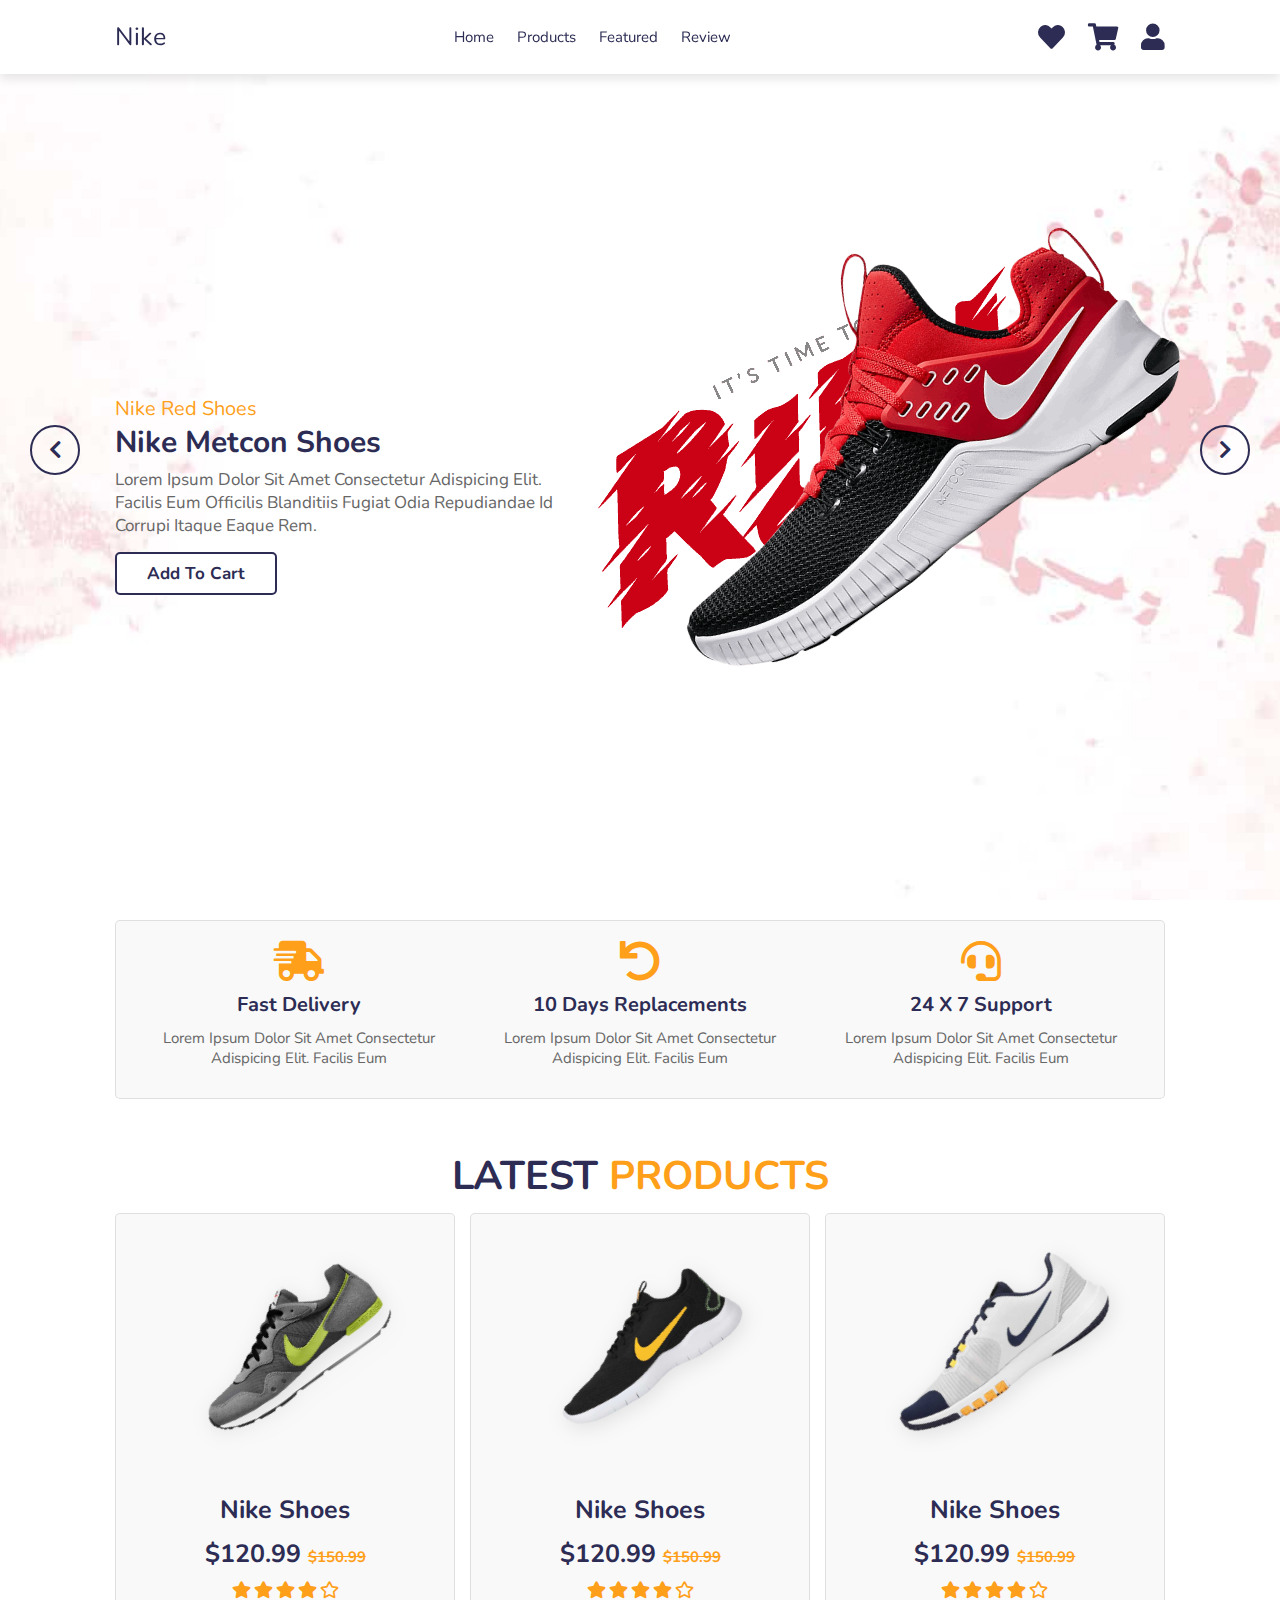
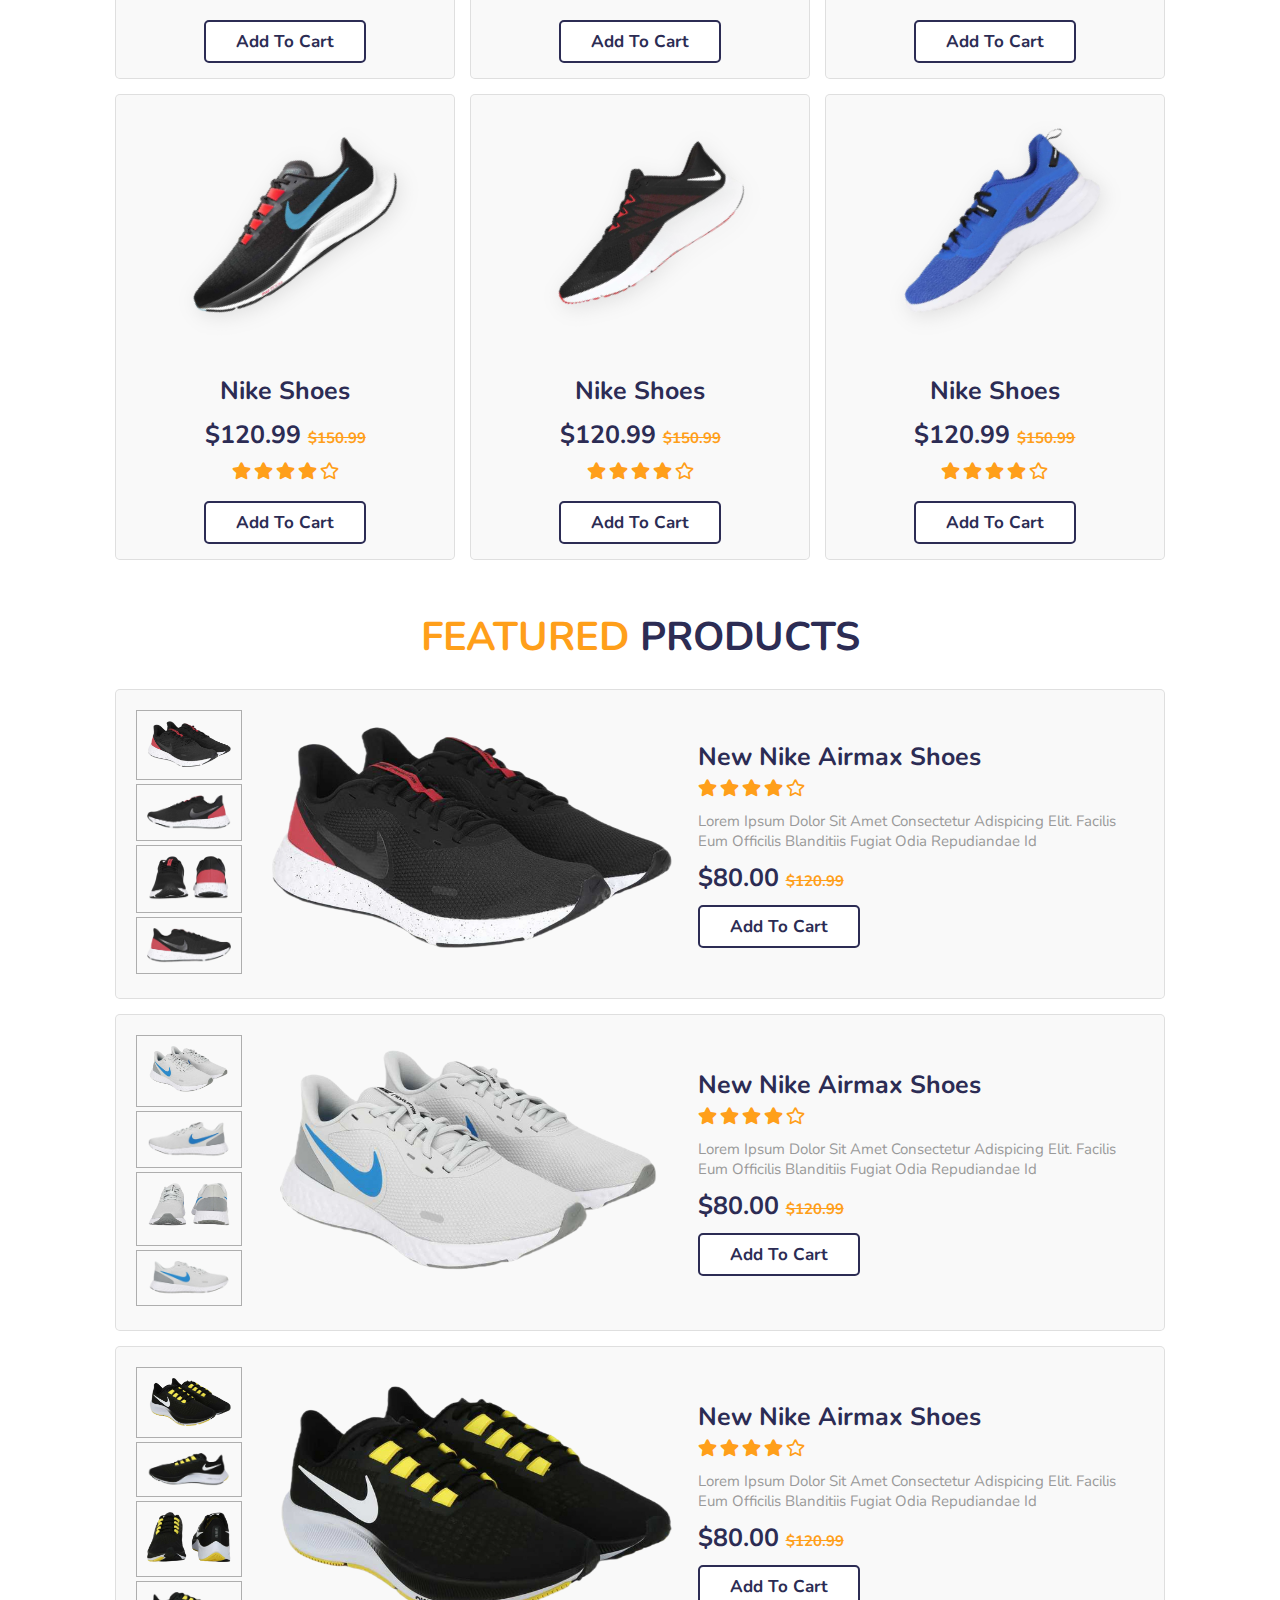
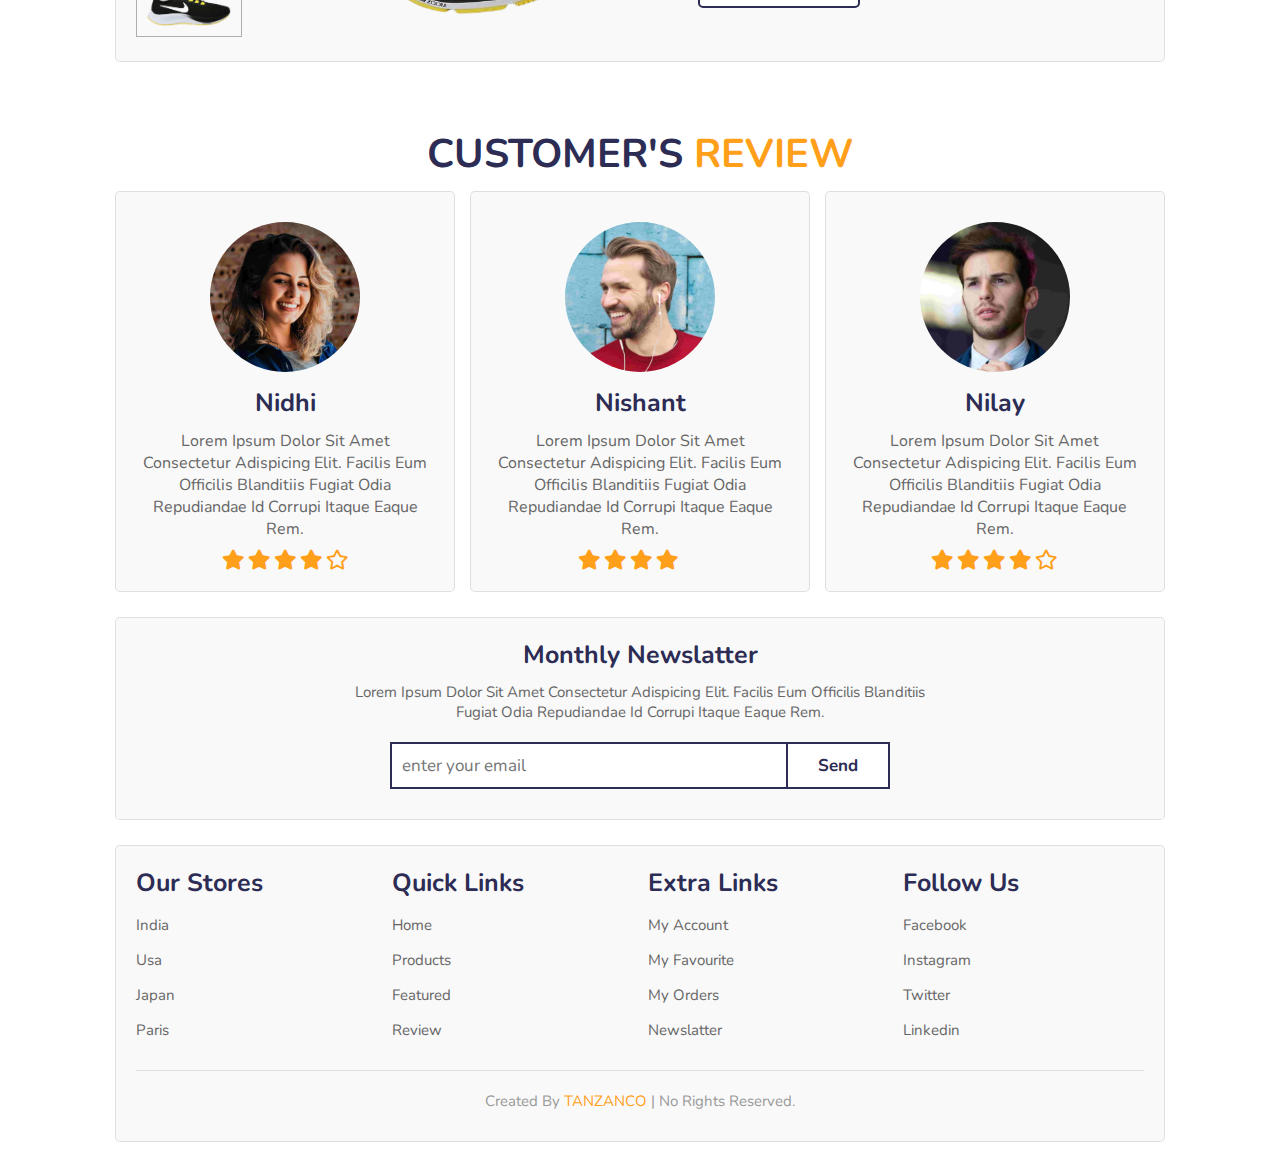
<file: e-comm/index.html>
<!DOCTYPE html>
<html>
 <head>
	<meta charset="utf-8">
	<meta name="viewport" content="width=device-width, initial-scale=1.0">
	<title>E-commerce website</title>
    <!--Font awesome cdn link -->
	<link rel="stylesheet" type="text/css" href="https://cdnjs.cloudflare.com/ajax/libs/font-awesome/5.15.3/css/all.min.css">
	<!-- custom css file link -->
	<link rel="stylesheet" type="text/css" href="css/styles.css">
 </head>

 <body>
 	<!-- header section start -->
 	<header>
 		<div id="menu-bar" class="fas fa-bars"></div>

 		<a href="" class="logo">nike</a>

 		<nav class="navbar">
 			<a href="#home">home</a>
 			<a href="#products">products</a>
 			<a href="#featured">featured</a>
 			<a href="#review">review</a>
 		</nav>

 		<div class="icons">
 			<a href="#" class="fas fa-heart"></a>
 			<a href="#" class="fas fa-shopping-cart"></a>
 			<a href="#" class="fas fa-user"></a>

 		</div>
 
 	</header>
 	<!-- home section start -->
 	<section class="home" id="home">
 		
 		<div class="slide-container active">
 			<div class="slide">
 				<div class="content">
 					<span>nike red shoes</span>
 					<h3>nike metcon shoes</h3>
 					<p>lorem ipsum dolor sit amet consectetur adispicing elit. facilis eum officilis blanditiis fugiat odia repudiandae id corrupi itaque eaque rem.</p>
 					<a href="#" class="btn">add to cart</a>
 				</div>
 				<div class="image">
 					<img src="images/home-shoe-1.png" class="shoe" alt="shoe">
 					<img src="images/home-text-1.png" class="text" alt="banner">
 				</div>
 			</div>
 		</div>
 		
 		<div class="slide-container">
 			<div class="slide">
 				<div class="content">
 					<span>nike blue shoes</span>
 					<h3>nike metcon shoes</h3>
 					<p>lorem ipsum dolor sit amet consectetur adispicing elit. facilis eum officilis blanditiis fugiat odia repudiandae id corrupi itaque eaque rem.</p>
 					<a href="#" class="btn">add to cart</a>
 				</div>
 				<div class="image">
 					<img src="images/home-shoe-2.png" class="shoe" alt="shoe">
 					<img src="images/home-text-2.png" class="text" alt="banner">
 				</div>
 			</div>
 		</div>
 		<div class="slide-container">
 			<div class="slide">
 				<div class="content">
 					<span>nike yellow shoes</span>
 					<h3>nike metcon shoes</h3>
 					<p>lorem ipsum dolor sit amet consectetur adispicing elit. facilis eum officilis blanditiis fugiat odia repudiandae id corrupi itaque eaque rem.</p>
 					<a href="#" class="btn">add to cart</a>
 				</div>
 				<div class="image">
 					<img src="images/home-shoe-3.png" class="shoe" alt="shoe">
 					<img src="images/home-text-3.png" class="text" alt="banner">
 				</div>
 			</div>
 		</div>
 		<div id="prev" class="fas fa-chevron-left" onclick="prev()"></div>
 		<div id="next" class="fas fa-chevron-right" onclick="next()"></div>
 	</section>
    <!-- service section start -->
    <section class="service">
    	
    	<div class="box-container">

    		<div class="box">
    			<i class="fas fa-shipping-fast"></i>
    			<h3>fast delivery</h3>
    			<p>lorem ipsum dolor sit amet consectetur adispicing elit. facilis eum</p>
    		</div>
    		<div class="box">
    			<i class="fas fa-undo"></i>
    			<h3>10 days replacements</h3>
    			<p>lorem ipsum dolor sit amet consectetur adispicing elit. facilis eum</p>
    		</div>
    		<div class="box">
    			<i class="fas fa-headset"></i>
    			<h3>24 x 7 support</h3>
    			<p>lorem ipsum dolor sit amet consectetur adispicing elit. facilis eum</p>
    		</div>

    	</div>
    </section>
    <!-- product section start -->
    <section class="products" id="products">
    	<h1 class="heading">latest <span> products</span></h1>

    	<div class="box-container">

    		<div class="box">
    			<div class="icons">
    				<a href="#" class="fas fa-heart"></a>
    				<a href="#" class="fas fa-share"></a>
    				<a href="#" class="fas fa-eye"></a>
    			</div>
    			<img src="images/product-1.png" alt="nike shoe">
    			<div class="content">
    			<h3>nike shoes</h3>
    			<div class="price">$120.99 <span>$150.99</span></div>
    			<div class="stars">
    				<i class="fas fa-star"></i>
    				<i class="fas fa-star"></i>
    				<i class="fas fa-star"></i>
    				<i class="fas fa-star"></i>
    				<i class="far fa-star"></i>
    			</div>
    			<a href="#" class="btn">add to cart</a>
    		   </div>
    		</div>
    		<div class="box">
    			<div class="icons">
    				<a href="#" class="fas fa-heart"></a>
    				<a href="#" class="fas fa-share"></a>
    				<a href="#" class="fas fa-eye"></a>
    			</div>
    			<img src="images/product-2.png" alt="nike shoe">
    			<div class="content">
    			<h3>nike shoes</h3>
    			<div class="price">$120.99 <span>$150.99</span></div>
    			<div class="stars">
    				<i class="fas fa-star"></i>
    				<i class="fas fa-star"></i>
    				<i class="fas fa-star"></i>
    				<i class="fas fa-star"></i>
    				<i class="far fa-star"></i>
    			</div>
    			<a href="#" class="btn">add to cart</a>
    		   </div>
    		</div>
    		<div class="box">
    			<div class="icons">
    				<a href="#" class="fas fa-heart"></a>
    				<a href="#" class="fas fa-share"></a>
    				<a href="#" class="fas fa-eye"></a>
    			</div>
    			<img src="images/product-3.png" alt="nike shoe">
    			<div class="content">
    			<h3>nike shoes</h3>
    			<div class="price">$120.99 <span>$150.99</span></div>
    			<div class="stars">
    				<i class="fas fa-star"></i>
    				<i class="fas fa-star"></i>
    				<i class="fas fa-star"></i>
    				<i class="fas fa-star"></i>
    				<i class="far fa-star"></i>
    			</div>
    			<a href="#" class="btn">add to cart</a>
    		   </div>
    		</div>
    		<div class="box">
    			<div class="icons">
    				<a href="#" class="fas fa-heart"></a>
    				<a href="#" class="fas fa-share"></a>
    				<a href="#" class="fas fa-eye"></a>
    			</div>
    			<img src="images/product-4.png" alt="nike shoe">
    			<div class="content">
    			<h3>nike shoes</h3>
    			<div class="price">$120.99 <span>$150.99</span></div>
    			<div class="stars">
    				<i class="fas fa-star"></i>
    				<i class="fas fa-star"></i>
    				<i class="fas fa-star"></i>
    				<i class="fas fa-star"></i>
    				<i class="far fa-star"></i>
    			</div>
    			<a href="#" class="btn">add to cart</a>
    		   </div>
    		</div>
    		<div class="box">
    			<div class="icons">
    				<a href="#" class="fas fa-heart"></a>
    				<a href="#" class="fas fa-share"></a>
    				<a href="#" class="fas fa-eye"></a>
    			</div>
    			<img src="images/product-5.png" alt="nike shoe">
    			<div class="content">
    			<h3>nike shoes</h3>
    			<div class="price">$120.99 <span>$150.99</span></div>
    			<div class="stars">
    				<i class="fas fa-star"></i>
    				<i class="fas fa-star"></i>
    				<i class="fas fa-star"></i>
    				<i class="fas fa-star"></i>
    				<i class="far fa-star"></i>
    			</div>
    			<a href="#" class="btn">add to cart</a>
    		   </div>
    		</div>
    		<div class="box">
    			<div class="icons">
    				<a href="#" class="fas fa-heart"></a>
    				<a href="#" class="fas fa-share"></a>
    				<a href="#" class="fas fa-eye"></a>
    			</div>
    			<img src="images/product-6.png" alt="nike shoe">
    			<div class="content">
    			<h3>nike shoes</h3>
    			<div class="price">$120.99 <span>$150.99</span></div>
    			<div class="stars">
    				<i class="fas fa-star"></i>
    				<i class="fas fa-star"></i>
    				<i class="fas fa-star"></i>
    				<i class="fas fa-star"></i>
    				<i class="far fa-star"></i>
    			</div>
    			<a href="#" class="btn">add to cart</a>
    		   </div>
    		</div>
    	</div>	
    </section>
    <!-- featured section start -->
    <section class="featured" id="featured">
    	
    	<h1 class="heading"><span>featured</span> products </h1>

    	<div class="row">
    		<div class="image-container">
    			<div class="small-image">
    				<img src="images/f-img-1.1.png" class="featured-image-1"alt="nike shoes">
    				<img src="images/f-img-1.2.png" class="featured-image-1"alt="nike shoes">
    				<img src="images/f-img-1.3.png" class="featured-image-1"alt="nike shoes">
    				<img src="images/f-img-1.4.png" class="featured-image-1"alt="nike shoes">
    			</div>
    			<div class="big-image">
    				<img src="images/f-img-1.1.png" class="big-image-1" alt="nike shoes">
    			</div>
    		</div>
    		<div class="content">
    			<h3>new nike airmax shoes</h3>
    			<div class="stars">
    				<i class="fas fa-star"></i>
    				<i class="fas fa-star"></i>
    				<i class="fas fa-star"></i>
    				<i class="fas fa-star"></i>
    				<i class="far fa-star"></i>
    			</div>
    			<p>lorem ipsum dolor sit amet consectetur adispicing elit. facilis eum officilis blanditiis fugiat odia repudiandae id </p>
    			<div class="price">$80.00 <span>$120.99</span></div>
    			<a href="#" class="btn">add to cart</a>
    		</div>
    	</div>
    	<div class="row">
    		<div class="image-container">
    			<div class="small-image">
    				<img src="images/f-img-2.1.png" class="featured-image-2"alt="nike shoes">
    				<img src="images/f-img-2.2.png" class="featured-image-2"alt="nike shoes">
    				<img src="images/f-img-2.3.png" class="featured-image-2"alt="nike shoes">
    				<img src="images/f-img-2.4.png" class="featured-image-2"alt="nike shoes">
    			</div>
    			<div class="big-image">
    				<img src="images/f-img-2.1.png" class="big-image-2" alt="nike shoes">
    			</div>
    		</div>
    		<div class="content">
    			<h3>new nike airmax shoes</h3>
    			<div class="stars">
    				<i class="fas fa-star"></i>
    				<i class="fas fa-star"></i>
    				<i class="fas fa-star"></i>
    				<i class="fas fa-star"></i>
    				<i class="far fa-star"></i>
    			</div>
    			<p>lorem ipsum dolor sit amet consectetur adispicing elit. facilis eum officilis blanditiis fugiat odia repudiandae id </p>
    			<div class="price">$80.00 <span>$120.99</span></div>
    			<a href="#" class="btn">add to cart</a>
    		</div>
    	</div>
    	<div class="row">
    		<div class="image-container">
    			<div class="small-image">
    				<img src="images/f-img-3.1.png" class="featured-image-3"alt="nike shoes">
    				<img src="images/f-img-3.2.png" class="featured-image-3"alt="nike shoes">
    				<img src="images/f-img-3.3.png" class="featured-image-3"alt="nike shoes">
    				<img src="images/f-img-3.4.png" class="featured-image-3"alt="nike shoes">
    			</div>
    			<div class="big-image">
    				<img src="images/f-img-3.1.png" class="big-image-3" alt="nike shoes">
    			</div>
    		</div>
    		<div class="content">
    			<h3>new nike airmax shoes</h3>
    			<div class="stars">
    				<i class="fas fa-star"></i>
    				<i class="fas fa-star"></i>
    				<i class="fas fa-star"></i>
    				<i class="fas fa-star"></i>
    				<i class="far fa-star"></i>
    			</div>
    			<p>lorem ipsum dolor sit amet consectetur adispicing elit. facilis eum officilis blanditiis fugiat odia repudiandae id </p>
    			<div class="price">$80.00 <span>$120.99</span></div>
    			<a href="#" class="btn">add to cart</a>
    		</div>
    	</div>
    </section>
    <!-- review section start -->
    <section class="review" id="review">
       
       <h1 class="heading">customer's <span> review</span></h1>

       <div class="box-container">
          <div class="box">
             <img src="images/pic1.png" alt="john doe">
             <h3>nidhi</h3>
             <p>lorem ipsum dolor sit amet consectetur adispicing elit. facilis eum officilis blanditiis fugiat odia repudiandae id corrupi itaque eaque rem.</p>
             <div class="stars">
                <i class="fas fa-star"></i>
                <i class="fas fa-star"></i>
                <i class="fas fa-star"></i>
                <i class="fas fa-star"></i>
                <i class="far fa-star"></i>
             </div>
          </div>
          <div class="box">
             <img src="images/pic2.png" alt="john doe">
             <h3>nishant</h3>
             <p>lorem ipsum dolor sit amet consectetur adispicing elit. facilis eum officilis blanditiis fugiat odia repudiandae id corrupi itaque eaque rem.</p>
             <div class="stars">
                <i class="fas fa-star"></i>
                <i class="fas fa-star"></i>
                <i class="fas fa-star"></i>
                <i class="fas fa-star"></i>
                <i class="far fa-star-half-alt"></i>
             </div>
          </div>
          <div class="box">
             <img src="images/pic3.png" alt="john doe">
             <h3>nilay</h3>
             <p>lorem ipsum dolor sit amet consectetur adispicing elit. facilis eum officilis blanditiis fugiat odia repudiandae id corrupi itaque eaque rem.</p>
             <div class="stars">
                <i class="fas fa-star"></i>
                <i class="fas fa-star"></i>
                <i class="fas fa-star"></i>
                <i class="fas fa-star"></i>
                <i class="far fa-star"></i>
             </div>
          </div>
       </div>
    </section>
    <!-- review section start -->
    <section class="newsletter">
       
       <div class="content">
          <h3>Monthly newslatter</h3>
          <p>lorem ipsum dolor sit amet consectetur adispicing elit. facilis eum officilis blanditiis fugiat odia repudiandae id corrupi itaque eaque rem.</p>
          <form action="">
             <input type="email" placeholder="enter your email" class="box">
             <input type="submit" value="send" class="btn" >
          </form>
       </div>
    </section>
    <!--footer section-->
    <section class="footer">
      <div class="box-container">
         <div class="box">
            <h3>our stores</h3>
            <a href="#">india</a>
            <a href="#">usa</a>
            <a href="#">japan</a>
            <a href="#">paris</a>
         </div>
         <div class="box">
            <h3>quick links</h3>
            <a href="#home">home</a>
            <a href="#products">products</a>
            <a href="#featured">featured</a>
            <a href="#review">review</a>
            </div>
         <div class="box">
            <h3>extra links</h3>
            <a href="#">my account</a>
            <a href="#">my favourite</a>
            <a href="#">my orders</a>
            <a href="#">newslatter</a>
         </div>
         <div class="box">
            <h3>follow us</h3>
            <a href="#">facebook</a>
            <a href="#">instagram</a>
            <a href="#">twitter</a>
            <a href="#">linkedin</a>
         </div>

         <div class="credit">created by <span>TANZANCO</span> | no rights reserved.</div>
      </div>
       
    </section>
















<!-- custom jscript file link -->
    <script src="js/script.js" ></script>
 </body>
</html>
</file>
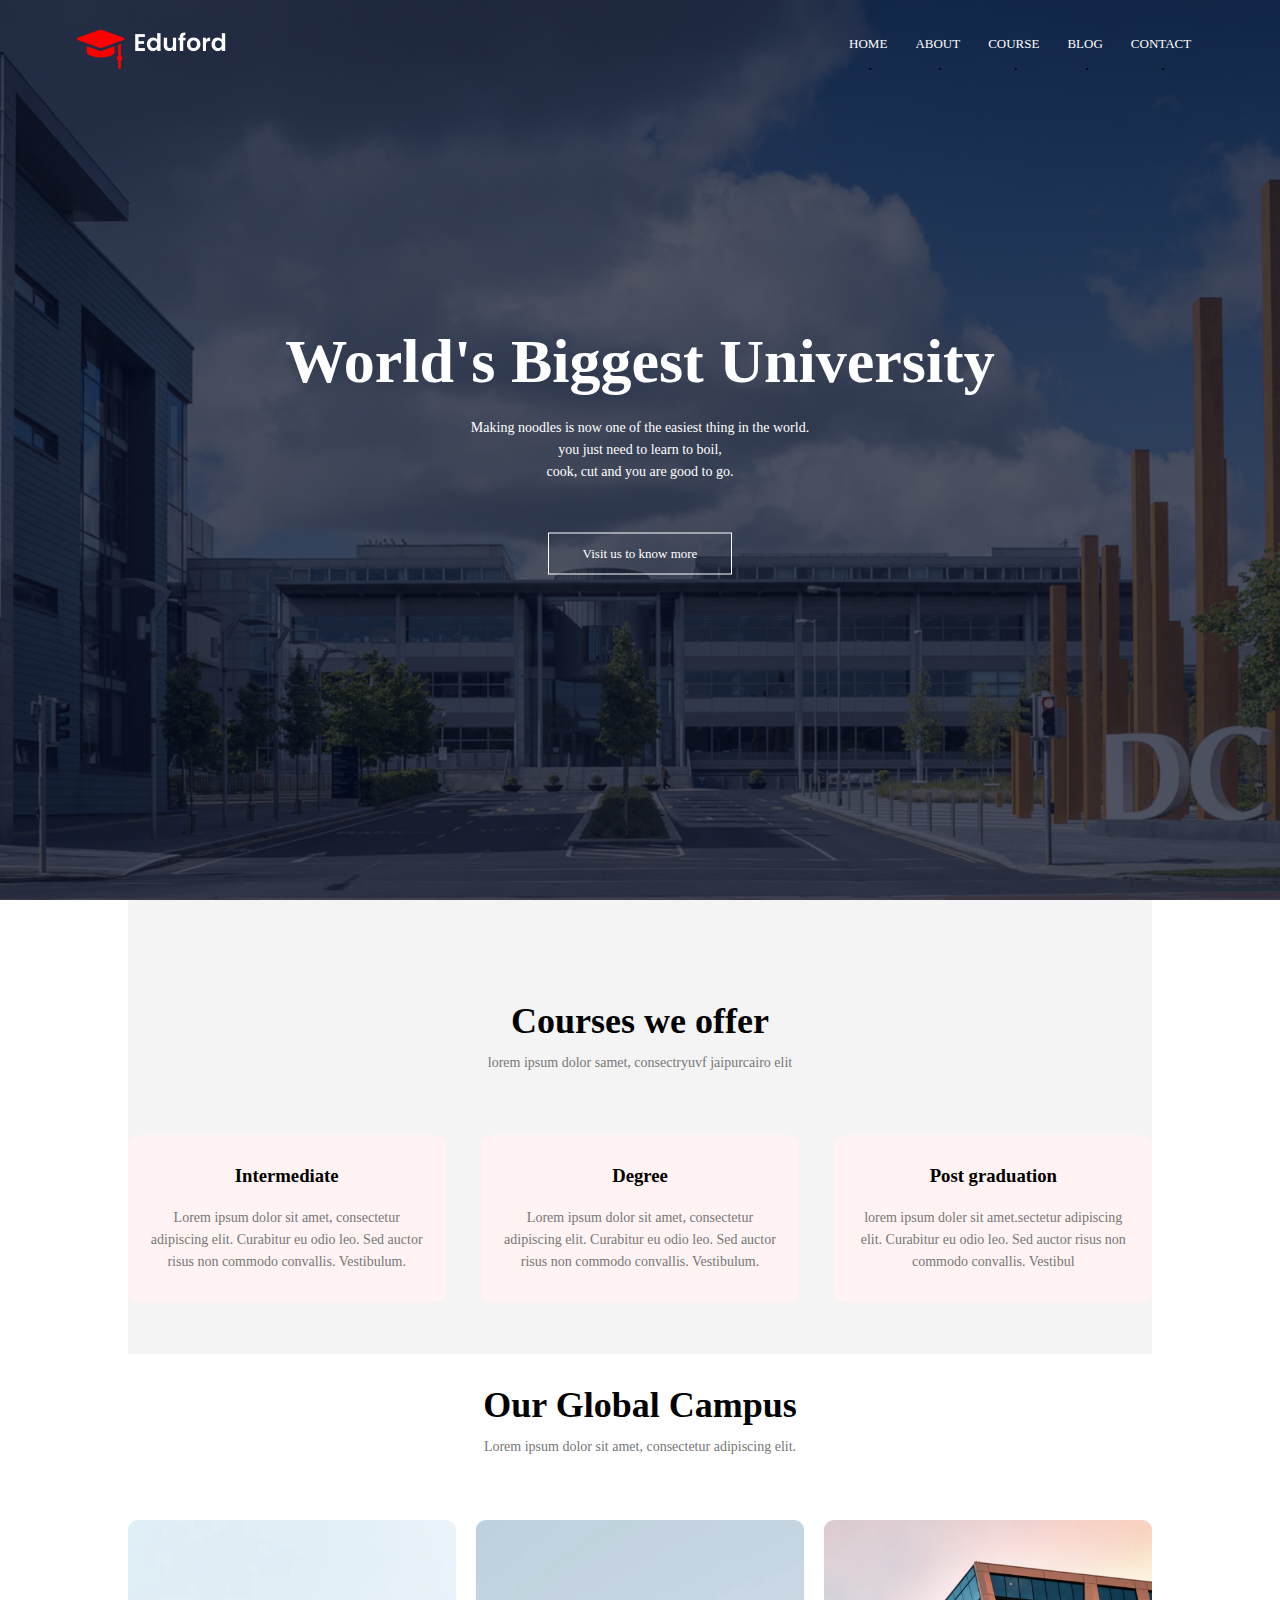
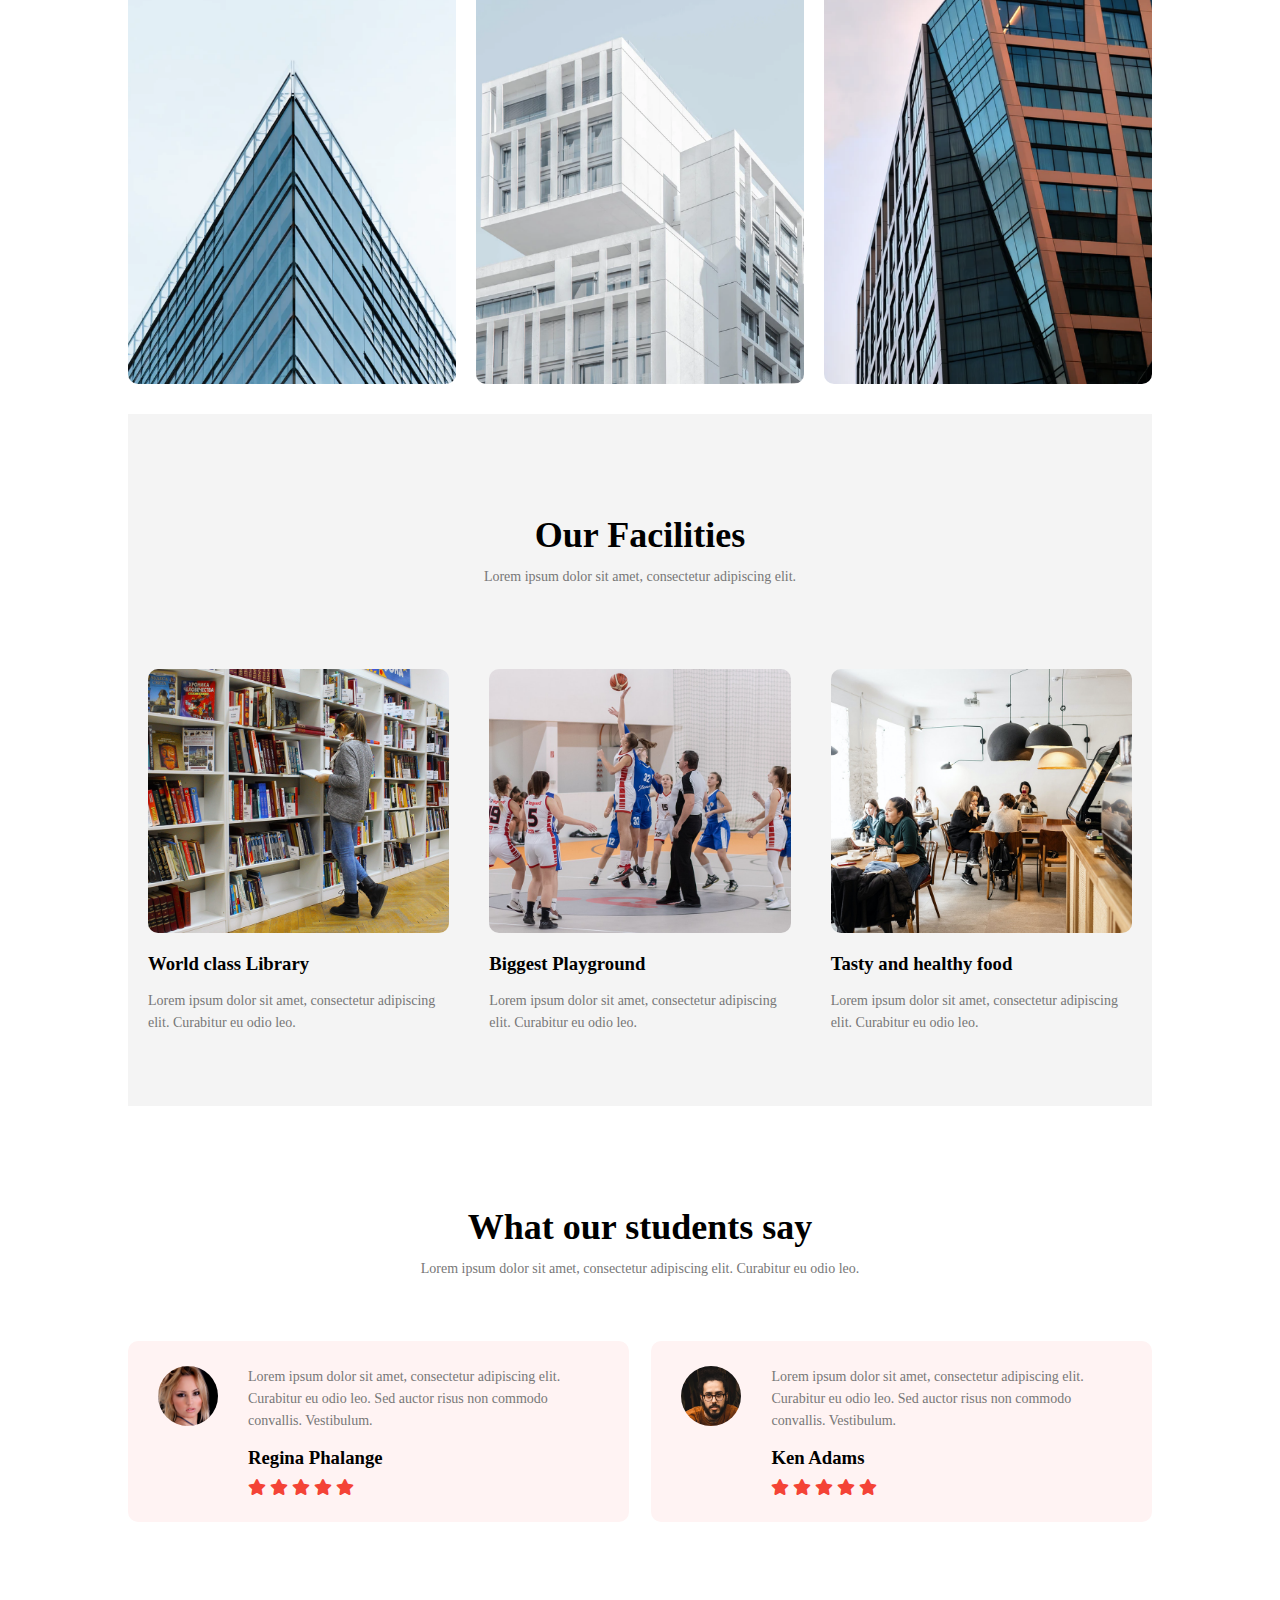
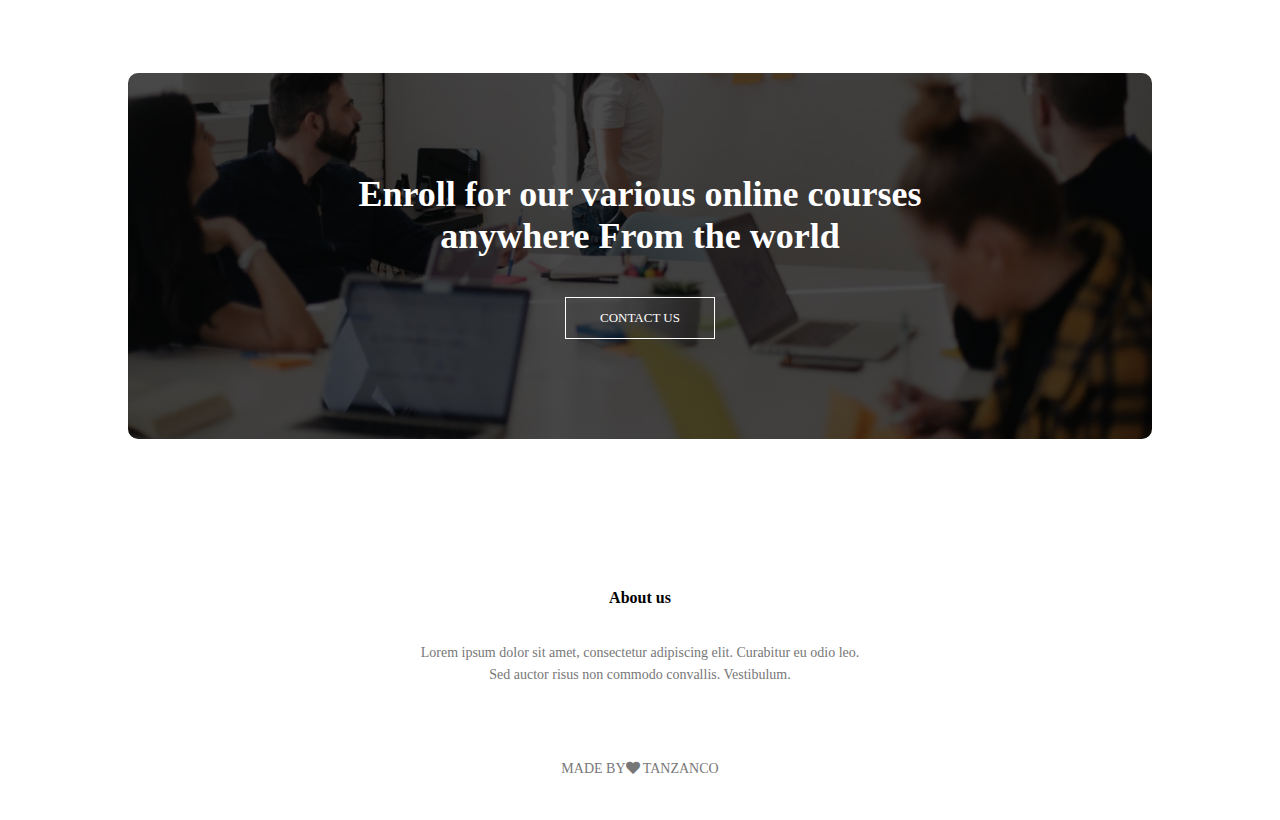
<file: eduford/index.html>
<!DOCTYPE html>
<html>

<head>
    <meta charset="utf-8">
    <meta name="viewport" content="width=device-width, initial-scale=1">
    <link rel="stylesheet" type="text/css" href="resources/css/style.css">
    <!-- <link rel="stylesheet" type="text/css" href="https://cdn.jsdelivr.net/npm/@fortawesome/fontawesome-free@5.15.4/css/fontawesome.min.css"> -->
    <link rel="stylesheet" type="text/css" href="https://cdnjs.cloudflare.com/ajax/libs/font-awesome/5.15.4/css/all.min.css">
    <title>Eduford University website</title>
</head>

<body>
    <section class="header">
        <nav>
            <a href="index.html"><img src="content/logo.png"></a>
            <div class="nav-links" id="navLinks">
                <i class="fa fa-times" onclick="hideMenu()"></i>
                <ul>
                    <li><a href="#">HOME</a></li>
                    <li><a href="#">ABOUT</a></li>
                    <li><a href="#">COURSE</a></li>
                    <li><a href="#">BLOG</a></li>
                    <li><a href="#">CONTACT</a></li>
                </ul>
            </div>
            <i class="fa fa-bars" onclick="showMenu()"></i>
        </nav>
        <div class="text-box">
            <h1>World's Biggest University</h1>
            <p>Making noodles is now one of the easiest thing in the world.<br> you just need to learn to boil,<br> cook, cut and you are good to go.</p>
            <a href="#" class="hero-btn">Visit us to know more</a>
        </div>
    </section>
    <!--course--->
    <section class="course">
        <h1>Courses we offer</h1>
        <p>lorem ipsum dolor samet, consectryuvf jaipurcairo elit</p>
        <div class="row">
            <div class="course-col">
                <h3>Intermediate</h3>
                <p>Lorem ipsum dolor sit amet, consectetur adipiscing elit. Curabitur eu odio leo. Sed auctor risus non commodo convallis. Vestibulum.
                </p>
            </div>
            <div class="course-col">
                <h3>Degree</h3>
                <p>Lorem ipsum dolor sit amet, consectetur adipiscing elit. Curabitur eu odio leo. Sed auctor risus non commodo convallis. Vestibulum.
                </p>
            </div>
            <div class="course-col">
                <h3>Post graduation</h3>
                <p>lorem ipsum doler sit amet.sectetur adipiscing elit. Curabitur eu odio leo. Sed auctor risus non commodo convallis. Vestibul </p>
            </div>
        </div>
    </section>
    <!--campus--->
    <section class="campus">
        <h1>Our Global Campus</h1>
        <p>Lorem ipsum dolor sit amet, consectetur adipiscing elit.</p>
        <div class="row">
            <div class="campus-col">
                <img src="content/london.png" alt="london">
                <div class="layer">
                    <h3>London</h3>
                </div>
            </div>
            <div class="campus-col">
                <img src="content/washington.png" alt="london">
                <div class="layer">
                    <h3>Washington</h3>
                </div>
            </div>
            <div class="campus-col">
                <img src="content/newyork.png" alt="london">
                <div class="layer">
                    <h3>New york</h3>
                </div>
            </div>
        </div>
    </section>
    <!--facilities--->
    <section class="facilities">
        <h1>Our Facilities</h1>
        <p>Lorem ipsum dolor sit amet, consectetur adipiscing elit.</p>
        <div class="row">
            <div class="facilities-col">
                <img src="content/library.png" alt="Library">
                <h3>World class Library</h3>
                <p>Lorem ipsum dolor sit amet, consectetur adipiscing elit. Curabitur eu odio leo.</p>
            </div>
            <div class="facilities-col">
                <img src="content/basketball.png" alt="Basketball-court">
                <h3>Biggest Playground</h3>
                <p>Lorem ipsum dolor sit amet, consectetur adipiscing elit. Curabitur eu odio leo.</p>
            </div>
            <div class="facilities-col">
                <img src="content/cafeteria.png" alt="Cafeteria">
                <h3>Tasty and healthy food</h3>
                <p>Lorem ipsum dolor sit amet, consectetur adipiscing elit. Curabitur eu odio leo.</p>
            </div>
        </div>
    </section>
    <!--testimonials--->
    <section class="testimonials">
        <h1>What our students say</h1>
        <p>Lorem ipsum dolor sit amet, consectetur adipiscing elit. Curabitur eu odio leo.</p>
        <div class="row">
            <div class="testimonials-col">
                <img src="content/user1.jpg">
                <div>
                    <p>Lorem ipsum dolor sit amet, consectetur adipiscing elit. Curabitur eu odio leo. Sed auctor risus non commodo convallis. Vestibulum.</p>
                    <h3>Regina Phalange</h3>
                    <i class="fa fa-star"></i>
                    <i class="fa fa-star"></i>
                    <i class="fa fa-star"></i>
                    <i class="fa fa-star"></i>
                    <i class="fa fa-star"></i>
                </div>
            </div>
            <div class="testimonials-col">
                <img src="content/user2.jpg">
                <div>
                    <p>Lorem ipsum dolor sit amet, consectetur adipiscing elit. Curabitur eu odio leo. Sed auctor risus non commodo convallis. Vestibulum.</p>
                    <h3>Ken Adams</h3>
                    <i class="fa fa-star"></i>
                    <i class="fa fa-star"></i>
                    <i class="fa fa-star"></i>
                    <i class="fa fa-star"></i>
                    <i class="fa fa-star"></i>
                </div>
            </div>
        </div>
    </section>

    <!--Call To Action--->

    <section class="cta">
    	<h1>Enroll for our various online courses<br> anywhere From the world</h1>
    	<a href="#" class="hero-btn">CONTACT US</a>
    	
    </section>

    <!--footer--->
    <section class="footer">
    	<h4>About us</h4>
    	<p>Lorem ipsum dolor sit amet, consectetur adipiscing elit. Curabitur eu odio leo.<br> Sed auctor risus non commodo convallis. Vestibulum.</p>
    	<div class="icons">
            <i class="fa fa-facebook"></i>
            <i class="fa fa-twitter"></i>
            <i class="fa fa-instagram"></i>
            <i class="fa fa-linkedin"></i>
    	</div>
    	<p>MADE BY<i class="fa fa-heart"></i> TANZANCO</p>
    	
    </section>

    <!---------------javascript for toggle menu -->
    <script src="https://code.jquery.com/jquery-3.6.0.js" integrity="sha256-H+K7U5CnXl1h5ywQfKtSj8PCmoN9aaq30gDh27Xc0jk=" crossorigin="anonymous"></script>
    <script>
    $( document ).ready( function() {
        var navLinks = document.getElementById("navLinks");

        showMenu = function() {
            navLinks.style.right = "0";
        }

        hideMenu = function() {
            navLinks.style.right = "-200px";
        }
    });
    </script>
</body>

</html>
</file>
<file: e-comm/css/styles.css>
@import url('https://fonts.googleapis.com/css2?family=Nunito:wght@200;300;400;600;700&display=swap');


:root{
	--black: #2c2c54;
	--orange: #ff9f1a;
}

*{
	font-family: 'Nunito', sans-serif;
	margin: 0;
	padding: 0;
	box-sizing: border-box;
	outline: none;
	border: none;
	text-decoration: none;
	text-transform: capitalize;
	transition: all .2s linear;
}
html{
	font-size: 62.5%;
	overflow-x: hidden;
	scroll-padding-top: 6rem;
	scroll-behavior: smooth;
}
section{
	padding: 2rem 9%;
}


/*-----Heading-----*/
.heading{
	text-align: center;
	text-transform: uppercase;
	font-size: 4rem;
	color: var(--black);
	padding: 1rem;
}
.heading span{
	text-transform: uppercase;
	color: var(--orange);
}



/*------Button-----*/
.btn{
	display: inline-block;
	margin-top: 1rem;
	border-radius: .5rem;
	border: .2rem solid var(--black);
	font-weight: bolder;
	font-size: 1.7rem;
	color: var(--black);
	cursor: pointer;
	background: #fff;
	padding: .8rem 3rem;
}
.btn:hover{
	background: var(--orange);
	color: #fff;
}


/*------navbar------*/
header{
	position: fixed;
	top: 0;
	right: 0;
	left: 0;
	z-index: 1000;
	background: #fff;
	padding: 2rem 9%;
	display: flex;
	align-items: center;
	justify-content: space-between;
	box-shadow: 0 .5rem 1rem rgba(0, 0, 0, .1);
}
header .logo{
	font-size: 2.5rem;
	color: var(--black);
}
header .navbar a{
	font-size: 1.5rem;
	color: var(--black);
	margin: 0 1rem;
}
header .navbar a:hover{
	color: var(--orange);
}
header .icons a{
	font-size: 2.7rem;
	color: var(--black);
	margin-left: 2rem;
}
header .icons a:hover{
	color: var(--orange);
}

#menu-bar{
	font-size: 2.5rem;
	padding: .5rem 1.5rem;
	border: .1rem solid var(--black);
	color: var(--black);
	border-radius: .3rem;
	cursor: pointer;
	display: none;
}







/*--------Home section------*/

.home{
	padding: 0;
	position: relative;
}
.home .slide-container .slide{
	min-height: 100vh;
	display: flex;
	align-items: center;
	flex-wrap: wrap;
	gap: 1.5rem;
	padding: 0 9%;
	padding-top: 9rem;
}
.home .slide-container .slide .content{
	flex: 1 1 40rem;
	animation: slideContent .5s linear 1s backwards;
}

@keyframes slideContent{
	0%{
		opacity: 0;
		transform: translatex(-10rem);
	}
}

.home .slide-container .slide .image{
	flex: 1 1 50rem;
	padding-bottom: 15rem;
	position: relative;
	z-index: 0;
}
.home .slide-container .slide .image .shoe{
	width: 100%;
	transform: rotate(-35deg);
	animation:shoe .3s linear;
}
@keyframes shoe{
	0%{
		transform: rotate(0deg) scale(.5);
	}
}
.home .slide-container .slide .image .text{
	position: absolute;
	top: 0;
	left: 0;
	z-index: -1;
	animation:shoeText .5s linear .5s backwards;
}
@keyframes shoeText {
	0%{
		opacity: 0;
		top: -10rem;
	}
}
.home .slide-container .slide .content span{
	font-size: 2rem;
	color: var(--orange);
}
.home .slide-container .slide .content h3{
	font-size: 3rem;
	color: var(--black);
}
.home .slide-container .slide .content p{
	font-size: 1.7rem;
	color: #666;
	padding: .5rem 0;
}
.home .slide-container:nth-child(1) .slide{
	background: url(../images/home-bg-1.jpg) no-repeat;
	background-size: cover;
	background-position: center;
}
.home .slide-container:nth-child(2) .slide{
	background: url(../images/home-bg-2.jpg) no-repeat;
	background-size: cover;
	background-position: center;
}
.home .slide-container:nth-child(3) .slide{
	background: url(../images/home-bg-3.jpg) no-repeat;
	background-size: cover;
	background-position: center;
}
.home .slide-container{
	display: none;
}
.home .slide-container.active{
	display: block;
}
.home #prev,
.home #next{
	position: absolute;
	top: 50%;
	transform: translateY(-50%);
	border-radius: 50%;
	z-index: 100;
	height: 5rem;
	width: 5rem;
	line-height: 4.5rem;
	font-size: 2rem;
	color: var(--black);
	border: .2rem solid var(--black);
	cursor: pointer;
	text-align: center;
}
.home #prev:hover,
.home #next:hover{
	color: #fff;
	background: var(--orange);
}
.home #prev{
	left: 3rem;
}
.home #next{
	right: 3rem;
}




/*--------services section------*/
.service .box-container{
	display: flex;
	flex-wrap: wrap;
	gap: 1.5rem;
	background: #f9f9f9;
	border: .1rem solid rgba(0, 0, 0, .1);
	border-radius: .5rem;
	padding: 2rem;
}
.service .box-container .box{
	text-align: center;
	flex: 1 1 30rem;

}

.service .box-container .box i{
	font-size: 4rem;
	color: var(--orange);
}


.service .box-container .box h3{
	font-size: 2rem;
	color: var(--black);
	padding-top: 1rem;

}

.service .box-container .box p{
	font-size: 1.5rem;
	color:#666;
	padding: 1rem 0;
}

/*-----products section------*/
.products .box-container{
	display: flex;
	flex-wrap: wrap;
	gap: 1.5rem;
}
.products .box-container .box{
	border: .1rem solid rgba(0, 0, 0, .1);
  border-radius: .5rem;
  text-align : center;
  position: relative;
  overflow: hidden;
  background: #f9f9f9;
  flex: 1 1 30rem;
}
.products .box-container .box .content{
	padding: 1.5rem;

}
.products .box-container .box img{
	height: 10rem;
	transform: rotate(-35deg);
	filter: drop-shadow(0 .5rem 1rem rgba(0,0,0,.1));
	margin: 8rem 2rem;
}
.products .box-container .box:hover img{
	transform: rotate(-35deg) scale(1.2);
}

.products .box-container .box .icons{
	display: flex;
	flex-flow: column;
	position: absolute;
	top: .5rem;
	left: -10rem;
}
.products .box-container .box:hover .icons{
	left: 1rem;
}
.products .box-container .box .icons a{
	height: 4.5rem;
	width: 5rem;
	line-height: 4.5rem;
	font-size: 2rem;
	color: var(--black);
	border: .1rem solid var(--black);
	border-radius: .5rem;
	background: #fff;
	margin-top: .5rem;
}
.products .box-container .box .icons a:hover{
	background: var(--orange);
	color: #fff;
}

.products .box-container .box .content h3{
	color: var(--black);
	font-size: 2.5rem;
}
.products .box-container .box .content .price{
	color: var(--black);
	font-size: 2.5rem;
	font-weight: bolder;
	padding: 1rem 0;
}
.products .box-container .box .content .price span{
	color: var(--orange);
	font-size: 1.5rem;
	text-decoration: line-through;
}

.products .box-container .box .content .stars{
	padding-bottom: 1rem;
}
.products .box-container .box .content .stars i{
	font-size: 1.7rem;
	color: var(--orange);
}
/*-----featured section------*/
.featured .row{
	display: flex;
	flex-wrap: wrap;
	gap: 1.5rem;
	border: .1rem solid rgba(0, 0, 0, .1);
	border-radius: .5rem ;
	background: #f9f9f9;
	padding: 2rem;
	align-items: center;
	margin: 1.5rem 0;
}
.featured .row .content{
	flex: 1 1 40rem;
}
.featured .row .image-container{
	display: flex;
	gap: 1.5rem;
	align-items: center;
	flex: 1 1 50rem;
}
.featured .row .image-container .small-image{
	width: 20%;
}
.featured .row .image-container .big-image{
	width: 80%;
  padding: 1rem;
}
.featured .row .image-container .small-image img{
	width: 100%;
	padding: 1rem;
	border: .1rem solid rgba(0, 0, 0, .3);
	cursor: pointer;
}
.featured .row .image-container .small-image img:hover{
	background: #ccc;
}

.featured .row .image-container .big-image img{
	width: 100%;
}
.featured .row .image-container .big-image img:hover{
	transform: scale(1.05);
}
.featured .row .content h3{
	font-size: 2.5rem;
	color: var(--black);
}
.featured .row .content .stars i{
	font-size: 1.7rem;
	color: var(--orange);
	padding: .5rem 0;
}
.featured .row .content p{
	font-size: 1.5rem;
	color: #999;
	padding: 1rem 0;
}
.featured .row .content .price{
	font-size: 2.5rem;
	color: var(--black);
	font-weight: bolder;
}
.featured .row .content .price span{
	font-size: 1.5rem;
	color: var(--orange);
	text-decoration: line-through;
}
/*-----review section------*/
.review .box-container{
	display: flex;
	flex-wrap: wrap;
	gap: 1.5rem;
	
}
.review .box-container .box{
	flex: 1 1 30rem;
	text-align: center;
	 border: .1rem solid rgba(0, 0, 0, .1);
	border-radius: .5rem;
	background: #f9f9f9;
	padding: 2rem;
}
.review .box-container .box img{
	border-radius: 50%;
	object-fit: cover;
	height: 15rem;
	width: 15rem;
	margin: 1rem 0;
}
.review .box-container .box h3{
	font-size: 2.5rem;
	color: var(--black);
}
.review .box-container .box p{
	font-size: 1.6rem;
	color: #666;
	padding: 1rem 0;
}
.review .box-container .box i{
	color: var(--orange);
	font-size: 2rem;
}
/*-----newslatter section------*/
.newsletter{
	padding-top: .5rem;
	padding-bottom: .5rem;
}
.newsletter .content{
	text-align: center;border: .1rem solid rgba(0, 0, 0, .1);
	border-radius: .5rem;
	background: #f9f9f9;
	padding: 2rem;
}
.newsletter .content h3{
	font-size: 2.5rem;
	color: var(--black);
}
.newsletter .content p{
	font-size: 1.5rem;
	color: #666;
	margin: 1rem auto;
	max-width: 60rem;
}
.newsletter .content form{
	margin: 1rem auto;
	max-width: 50rem;
	display: flex;
}
.newsletter .content form .box{
	width: 100%;
	font-size: 1.7rem;
	text-transform: none;
	color: #333;
	padding: 1rem;
	border: .2rem solid var(--black);
	border-right: none;
	margin-top: 1rem;
}
.newsletter .content form .btn{
	border-radius: 0;
}
/*-----footer section------*/
.footer .box-container{
	border: .1rem solid rgba(0, 0, 0, .1);
	border-radius: .5rem;
	background: #f9f9f9;
	padding: 2rem;
	display: flex;
	flex-wrap: wrap;
	gap: 1.5rem;
}
.footer .box-container .box{
	flex: 1 1 20rem;
}
.footer .box-container .box h3{
	font-size: 2.5rem;
	color: var(--black);
	padding-bottom: 1.5rem;

}
.footer .box-container .box a{
	display: block;
	font-size: 1.5rem;
	color: #666;
	padding-bottom: 1.5rem;

}
.footer .box-container .box a:hover{
	color: var(--orange);

}
.footer .box-container .credit{
	text-align: center;
	width: 100%;
	border-top: .1rem solid rgba(0, 0, 0, .1);
	font-size: 1.5rem;
	padding: 1rem;
	padding-top: 2rem;
	color: #999;
}
.footer .box-container .credit span{
	color: var(--orange);

}





/*---media queries---*/
@media (max-width: 991px){
	html{
	font-size: 55%;
  }
  header{
  	padding: 2rem;
  }
  section{
  	padding: 2rem;
  }

}
@media (max-width: 768px){
	#menu-bar{
	display: block;
  }
  header .navbar{
  	position: absolute;
  	top: 100%;
  	left: -120%;
  	width: 100%;
  	background: #eee;
  	border-top: .1rem solid rgba(0, 0, 0, .1);
  }
    header .navbar.active{
    	left: 0;
    }
    header .navbar a{
    	font-size: 2rem;
    	background: #fff;
    	border: .1rem solid rgba(0, 0, 0, .1);
    	border-radius: .5rem;
    	padding: 1.5rem;
    	margin: 1.5rem;
    	display: block;
    	text-align: center;
    }

    .home .slide-container .slide .image .text{
    	width: 60%
    }
    .home #prev,
    .home #next{
    	top: 85%;

    }


}
@media (max-width: 400px){
	html{
	font-size: 50%;
  }
  .home .slide-container .slide .image{
  	padding-bottom: 6rem;
  }
  .heading{
  	font-size: 3rem;
  }
}
</file>
<file: eduford/resources/css/style.css>
* {
    margin: 0;
    padding: 0;
    /*box-sizing: border-box;*/
}

.header {
    min-height: 100vh;
    width: 100%;
    background-image: linear-gradient(rgba(4, 9, 30, 0.7), rgba(4, 9, 30, 0.7)), url(img/banner.png);
    background-position: center;
    background-size: cover;
    position: relative;

}

nav {
    display: flex;
    padding: 2% 6%;
    justify-content: space-between;
    align-items: center;
}

nav img {
    width: 150px;
}

.nav-links {
    flex: 1;
    text-align: right;
}

.nav-links ul li {
    list-style: none;
    display: inline-block;
    padding: 8px 12px;
    position: relative;
    /*border-bottom: 2px solid orange;
    border-bottom: solid 2px orange;*/
}


.nav-links ul li a {
    text-decoration: none;
    color: #fff;
    font-size: 13px;
}
.nav-links ul li:after {
	content: '.';
	width: 0%;
	height: 2px;
	background: #f44336;
	display: block;
	margin: auto;
	margin-top: 4px;
	transition: 0.5s;
}
.nav-links ul li:hover::after{
	width: 100%;

}
.text-box{
	width: 90%;
	color: #fff;
	position: absolute;
	top: 50%;
	left: 50%;
	transform: translate(-50%,-50%);
	text-align: center;
}
.text-box h1{
	font-size: 62px;
}
.text-box p{
	margin: 10px 0 40px;
	color: #fff;
	font-size: 14px;
}
.hero-btn{
	display: inline-block;
	text-decoration: none;
	color: #fff;
	border: 1px solid #fff;
	padding: 12px 34px;
	font-size: 13px;
	background: transparent;
	position: relative;
	cursor: pointer;
	transition: 0.5s;
}
.hero-btn:hover/*,
.hero-btn:*/{
	border: 1px solid #f44336;
	background-color: #f44336;
}
nav .fa{
	display: none;
}
@media (max-width: 700px){
	.text-box h1{
	font-size: 20px;
}
    .nav-links ul li {
    	display: block;
    }
    .nav-links{
    	position: absolute;
    	background: #f44336;
    	height: 100vh;
    	width: 200px;
    	top: 0;
    	right: -200px;
    	text-align: left;
    	z-index: 2;
    	transition: 1s;
    }
    nav .fa{
    	display: block;
    	color: #fff;
    	margin: 10px;
    	font-size: 22px;
    	cursor: pointer;
    }
    .nav-links ul{
    	padding: 30px;
    }
}
/*-----------course--------*/
.course{
	background: #f4f4f4;
	width: 80%;
	margin: auto;
	text-align: center;
	padding-top: 100px;
}
h1{
	font-size: 36px;
	font-weight: 600;

}
p{
	color: #777;
	font-size: 14px;
	font-weight: 300;
	line-height: 22px;
	padding: 10px;
}
.row{
	margin-top: 5%;
	display: flex;
	justify-content: space-between;
}
.course-col{
	flex-basis: 31%;
	background: #fff3f3;
	border-radius: 10px;
	margin-bottom: 5%;
	padding: 20px 12px;
	box-sizing: border-box;
	transition: 0.5s;
}
h3{
	text-align: center;
	font-weight: 600;
	margin: 10px 0;
}
.course-col:hover{
	box-shadow: 0 0 20px 0px rgba(0, 0, 0, 0.2);
}
@media(max-width: 700px){
	.row{
		flex-direction: column;
	}
}
/*-------campus------*/
.campus{
	width: 80%;
	margin: auto;
	text-align: center;
	padding-top: 30px;
}
.campus-col{
	flex-basis: 32%;
	border-radius: 10px;
	margin-bottom: 30px;
	position: relative;
	overflow: hidden;
}
.campus-col img{
	width: 100%;
	display: block;

}
.layer{
	background: transparent;
	height: 100%;
	width: 100%;
	position: absolute;
	top: 0;
	left: 0;
	transition: 1s;
}
.layer:hover{
	background: rgba(226, 0, 0, 0.7);
}
.layer h3{
	width: 100%;
	font-weight: 500;
	color: #fff;
	font-size: 26px;
	bottom: 0;
	left: 50%;
	opacity: 0;
	transform: translateX(-50%);
	position: absolute;
	transition: 0.5s;
}
.layer:hover h3{
	bottom: 49%;
	opacity: 1;
}
/*--------facilities--------*/
.facilities{
	background: #f4f4f4;
	width: 80%;
	margin: auto;
	text-align: center;
	padding-top: 100px;
}
.facilities-col{
	flex-basis: 31%
	border-radius: 10px;
	margin-bottom: 5%;
	text-align: left;
	padding: 20px;
}
.facilities-col img{
	width: 100%;
	border-radius: 10px;
}
.facilities-col p{
	padding: 0;
}
.facilities-col h3{
	margin-top: 16px;
	margin-bottom: 15px;
	text-align: left;
}
/*-------testimonials--------*/
.testimonials{
	width: 80%;
	margin: auto;
	padding-top: 100px;
	text-align: center;
}
.testimonials-col{
	flex-basis: 44%;
	border-radius: 10px;
	margin-bottom: 5%;
	text-align: left;
	background: #fff3f3;
	padding: 25px;
	cursor: pointer;
	display: flex;
}
.testimonials-col img{
	height: 60px;
	margin-left: 5px;
	margin-right: 30px;
	border-radius: 50%;
}
.testimonials-col p{
	padding: 0;
}
.testimonials-col h3{
	margin-top: 15px;
	text-align: left;
}
.testimonials-col .fa{
	color: #f44336;
}
@media (max-width: 700px) {
	.testimonials-col img{
		margin-left: 0;
		margin-right: 15px;
	}
}

/*-------Call TO action--------*/
.cta{
	width: 80%;
	margin: 100px auto;
	background-image: linear-gradient(rgba(0,0,0,0.7),rgba(0,0,0,0.7)),url(img/banner2.jpg);
	/*position: relative;*/
	background-size: cover;
	background-position: center;
	text-align: center;
	border-radius: 10px;
	padding: 100px 0;
	/*height: 100vh;
	width: 100%;*/
}
.cta h1{
    color: #fff;
    margin-bottom: 40px;
    padding: 0;
}
@media (max-width: 700px) {
	.cta h1{
		font-size: 24px;
	}
}
/*-------footer--------*/
.footer{
	width: 100%;
	text-align: center;
	padding: 30px 0;
}
.footer h4{
	margin-bottom: 25px;
	margin-top: 20px;
}
.icons .fa{
	color: #f44336;
	margin: 0 13px;
	cursor: pointer;
	padding: 18px 0;
}
.fa-heart-o{
	color: #f44336;
}
</file>
